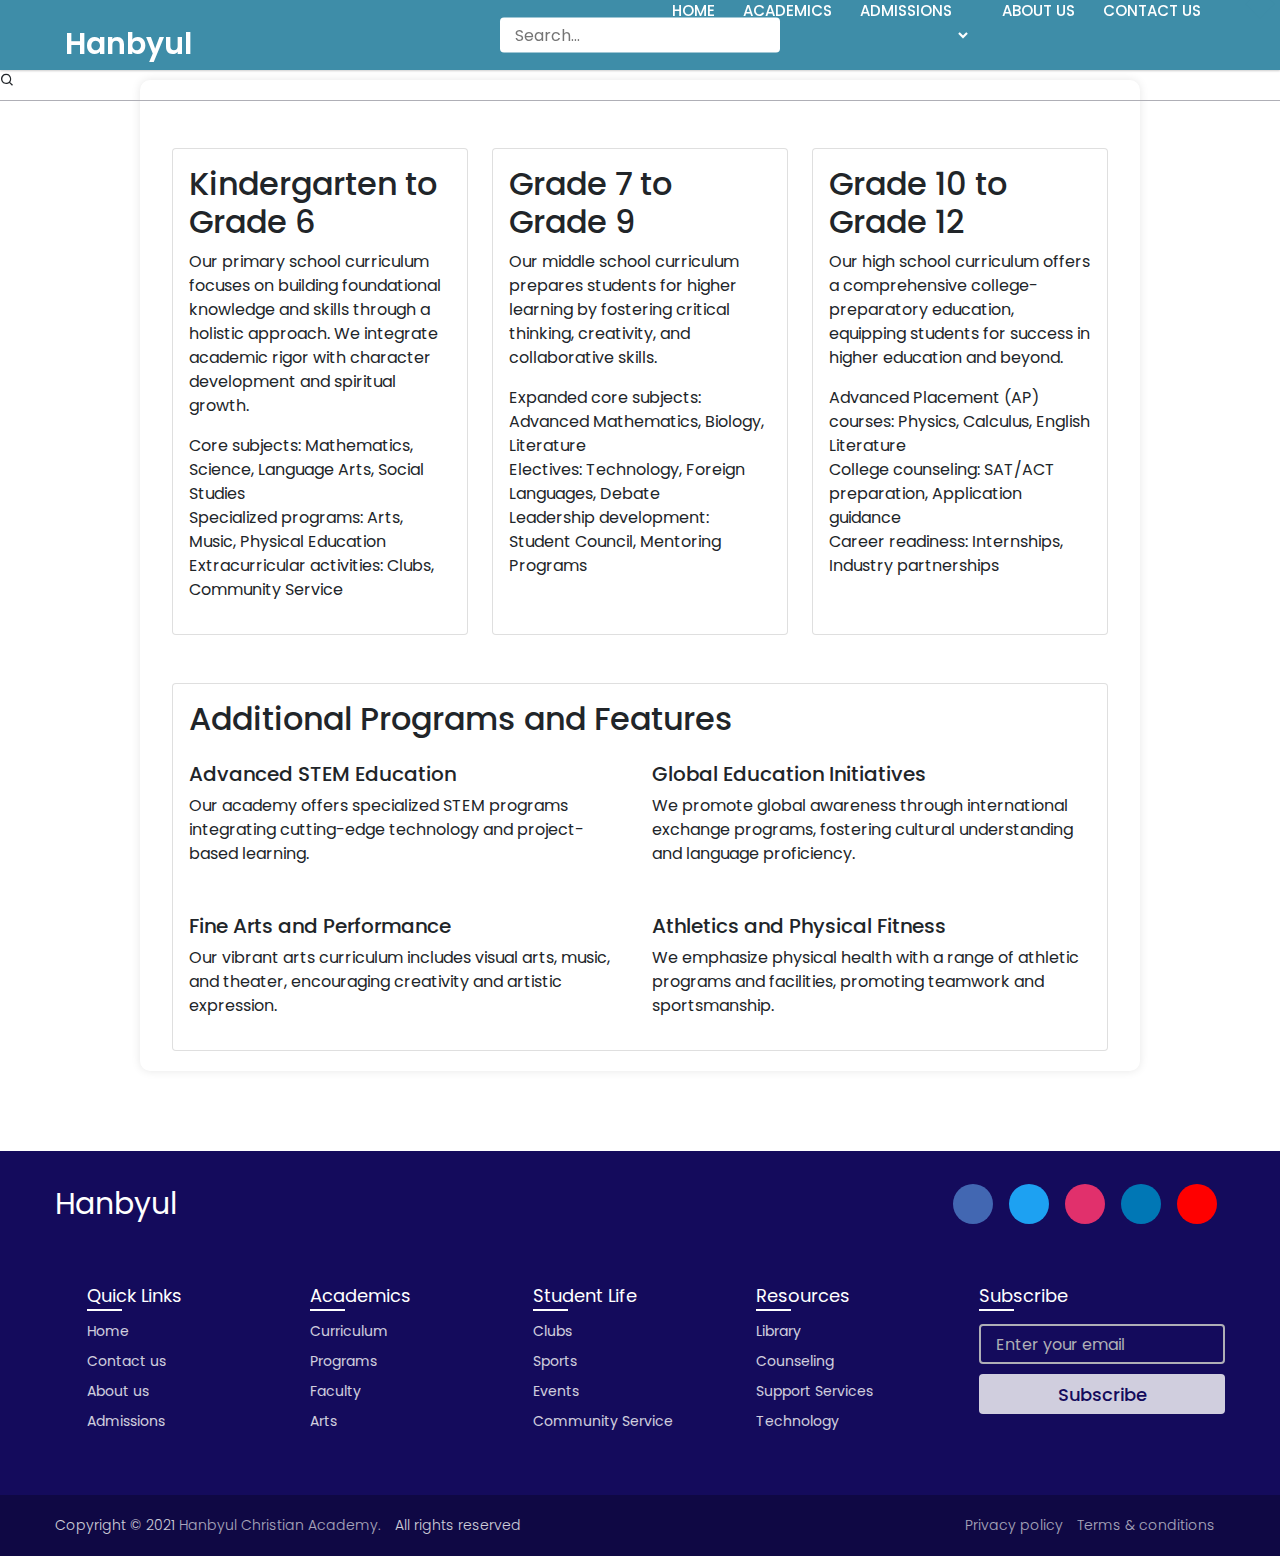
<file: curriculum.html>
<!DOCTYPE html>
<html lang="en">
<head>
  <meta charset="UTF-8">
  <meta name="viewport" content="width=device-width, initial-scale=1.0">
  <title>Curriculum - Hanbyul Christian Academy</title>
  <link rel="stylesheet" href="css/style.css">
  <link rel="stylesheet" href="css/bootstrap.css">
  <!-- Boxicons CDN Link -->
  <link href='https://unpkg.com/boxicons@2.0.7/css/boxicons.min.css' rel='stylesheet'>
  <link href='https://unpkg.com/boxicons@2.1.1/css/boxicons.min.css' rel='stylesheet'>
</head>

<body>

  <section class="curriculum">
    <nav>
      <div class="navbar">
        <i class='bx bx-menu'></i>
        <div class="logo"><a href="index.html">Hanbyul</a></div>
          <ul class="links">
            <li><a href="index.html">HOME</a></li>
            <li class="active"><a href="#">ACADEMICS</a></li>
            <li>
              <a href="#">ADMISSIONS</a>
              <i class='bx bxs-chevron-down js-arrow arrow '></i>
              <ul class="js-sub-menu sub-menu">
                <li><a href="#">How to Apply</a></li>
                <li><a href="#">Tuition & Fees</a></li>
                <li><a href="#">Scholarships</a></li>
                <li><a href="#">Visit Us</a></li>
              </ul>
            </li>
            <li><a href="#">ABOUT US</a></li>
            <li><a href="#">CONTACT US</a></li>
          </ul>
        </div>
        <div class="search-box">
          <i class='bx bx-search'></i>
          <div class="input-box">
            <input type="text" placeholder="Search...">
          </div>
        </div>
      </div>
    </nav>
  </section>
  
<section class="curriculum-content">
      <div class="container mt-5">
  <div class="row">
    <div class="col-lg-4 col-md-6 mb-4">
      <div class="card h-100">
        <div class="card-body">
          <h2 class="card-title">Kindergarten to Grade 6</h2>
          <p class="card-text">
            Our primary school curriculum focuses on building foundational knowledge
            and skills through a holistic approach. We integrate academic rigor with
            character development and spiritual growth.
          </p>
          <ul class="list-unstyled">
            <li>Core subjects: Mathematics, Science, Language Arts, Social Studies</li>
            <li>Specialized programs: Arts, Music, Physical Education</li>
            <li>Extracurricular activities: Clubs, Community Service</li>
          </ul>
        </div>
      </div>
    </div>

    <div class="col-lg-4 col-md-6 mb-4">
      <div class="card h-100">
        <div class="card-body">
          <h2 class="card-title">Grade 7 to Grade 9</h2>
          <p class="card-text">
            Our middle school curriculum prepares students for higher learning by
            fostering critical thinking, creativity, and collaborative skills.
          </p>
          <ul class="list-unstyled">
            <li>Expanded core subjects: Advanced Mathematics, Biology, Literature</li>
            <li>Electives: Technology, Foreign Languages, Debate</li>
            <li>Leadership development: Student Council, Mentoring Programs</li>
          </ul>
        </div>
      </div>
    </div>

    <div class="col-lg-4 col-md-6 mb-4">
      <div class="card h-100">
        <div class="card-body">
          <h2 class="card-title">Grade 10 to Grade 12</h2>
          <p class="card-text">
            Our high school curriculum offers a comprehensive college-preparatory
            education, equipping students for success in higher education and beyond.
          </p>
          <ul class="list-unstyled">
            <li>Advanced Placement (AP) courses: Physics, Calculus, English Literature</li>
            <li>College counseling: SAT/ACT preparation, Application guidance</li>
            <li>Career readiness: Internships, Industry partnerships</li>
          </ul>
        </div>
      </div>
    </div>

    <div class="col-lg-12 mt-4">
      <div class="card">
        <div class="card-body">
          <h2 class="card-title">Additional Programs and Features</h2>
          <div class="row">
            <div class="col-md-6">
              <h5 class="mt-3">Advanced STEM Education</h5>
              <p>
                Our academy offers specialized STEM programs integrating cutting-edge
                technology and project-based learning.
              </p>
            </div>
            <div class="col-md-6">
              <h5 class="mt-3">Global Education Initiatives</h5>
              <p>
                We promote global awareness through international exchange programs,
                fostering cultural understanding and language proficiency.
              </p>
            </div>
          </div>
          <div class="row mt-3">
            <div class="col-md-6">
              <h5 class="mt-3">Fine Arts and Performance</h5>
              <p>
                Our vibrant arts curriculum includes visual arts, music, and theater,
                encouraging creativity and artistic expression.
              </p>
            </div>
            <div class="col-md-6">
              <h5 class="mt-3">Athletics and Physical Fitness</h5>
              <p>
                We emphasize physical health with a range of athletic programs and
                facilities, promoting teamwork and sportsmanship.
              </p>
            </div>
          </div>
        </div>
      </div>
    </div>
</div>

    </div>
  </section>

  <section class="footerT">
    <footer>
      <div class="content">
        <div class="top">
          <div class="logo-details">
            <i class="fab fa-slack"></i>
            <span class="logo_name">Hanbyul</span>
          </div>
          <div class="media-icons">
            <a href="#"><i class="fab fa-facebook-f"></i></a>
            <a href="#"><i class="fab fa-twitter"></i></a>
            <a href="#"><i class="fab fa-instagram"></i></a>
            <a href="#"><i class="fab fa-linkedin-in"></i></a>
            <a href="#"><i class="fab fa-youtube"></i></a>
          </div>
        </div>
        <div class="link-boxes">
          <ul class="box">
            <li class="link_name">Quick Links</li>
            <li><a href="index.html">Home</a></li>
            <li><a href="#">Contact us</a></li>
            <li><a href="#">About us</a></li>
            <li><a href="#">Admissions</a></li>
          </ul>
          <ul class="box">
            <li class="link_name">Academics</li>
            <li><a href="curriculum.html">Curriculum</a></li>
            <li><a href="#">Programs</a></li>
            <li><a href="#">Faculty</a></li>
            <li><a href="#">Arts</a></li>
          </ul>
          <ul class="box">
            <li class="link_name">Student Life</li>
            <li><a href="#">Clubs</a></li>
            <li><a href="#">Sports</a></li>
            <li><a href="#">Events</a></li>
            <li><a href="#">Community Service</a></li>
          </ul>
          <ul class="box">
            <li class="link_name">Resources</li>
            <li><a href="#">Library</a></li>
            <li><a href="#">Counseling</a></li>
            <li><a href="#">Support Services</a></li>
            <li><a href="#">Technology</a></li>
          </ul>
          <ul class="box input-box">
            <li class="link_name">Subscribe</li>
            <li><input type="text" placeholder="Enter your email"></li>
            <li><input type="button" value="Subscribe"></li>
          </ul>
        </div>
      </div>
      <div class="bottom-details">
        <div class="bottom_text">
          <span class="copyright_text">Copyright &#169; 2021 <a href="#">Hanbyul Christian Academy.</a> All rights reserved</span>
          <span class="policy_terms">
            <a href="#">Privacy policy</a>
            <a href="#">Terms & conditions</a>
          </span>
        </div>
      </div>
    </footer>
  </section>

  <script src="js/script.js"></script>

</body>
</html>
</file>
<file: css/style.css>
/* Googlefont Poppins CDN Link */
@import url('https://fonts.googleapis.com/css2?family=Poppins:wght@200;300;400;500;600;700&display=swap');
*{
  margin: 0;
  padding: 0;
  box-sizing: border-box;
  font-family: 'Poppins', sans-serif;
}

/* || VARIABLES */
:root{
  /* ===== Colors ===== */
  --body-color: #E4E9F7;
  --sidebar-color: #FFF;
  --primary-color: #3E8DA8;
  --primary-color-light: #F6F5FF;
  --toggle-color: #DDD;
  --text-color: #707070;
  --bg-color: #3E8DA8;

  /* ====== Transition ====== */
  --tran-03: all 0.2s ease;
  --tran-03: all 0.3s ease;
  --tran-04: all 0.3s ease;
  --tran-05: all 0.3s ease;
}


body{
  min-height: 100vh;
  background-color: var(--body-color);
  transition: var(--tran-05);
}

::selection{
  background-color: var(--primary-color);
  color: #fff;
}

body.dark{
  --body-color: #18191a;
  --sidebar-color: #242526;
  --primary-color: #3a3b3c;
  --primary-color-light: #3a3b3c;
  --toggle-color: #fff;
  --text-color: #ccc;
}

/* =======NAVIGATION BAR ========*/

nav{
  position: fixed;
  top: 0;
  left: 0;
  width: 100%;
  height: 100%;
  height: 70px;
  background: #3E8DA8;
  box-shadow: 0 1px 2px rgba(0, 0, 0, 0.2);
  z-index: 99;
}
nav .navbar{
  height: 100%;
  max-width: 1250px;
  width: 100%;
  display: flex;
  align-items: center;
  justify-content: space-between;
  margin: auto;
  /* background: red; */
  padding: 0 50px;
}
.navbar .logo a{
  font-size: 30px;
  color: #fff;
  text-decoration: none;
  font-weight: 600;
}
nav .navbar .nav-links{
  line-height: 70px;
  height: 100%;
}
nav .navbar .links{
  display: flex;
}
nav .navbar .links li{
  position: relative;
  display: flex;
  align-items: center;
  justify-content: space-between;
  list-style: none;
  padding: 0 14px;
}
nav .navbar .links li a{
  height: 100%;
  text-decoration: none;
  white-space: nowrap;
  color: #fff;
  font-size: 15px;
  font-weight: 500;
}
.links li:hover .htmlcss-arrow,
.links li:hover .js-arrow{
  transform: rotate(180deg);
  }

nav .navbar .links li .arrow{
  /* background: red; */
  height: 100%;
  width: 22px;
  line-height: 70px;
  text-align: center;
  display: inline-block;
  color: #fff;
  transition: all 0.3s ease;
}
nav .navbar .links li .sub-menu{
  position: absolute;
  top: 70px;
  left: 0;
  line-height: 40px;
  background: #3E8DA8;
  box-shadow: 0 1px 2px rgba(0, 0, 0, 0.2);
  border-radius: 0 0 4px 4px;
  display: none;
  z-index: 2;
}
nav .navbar .links li:hover .htmlCss-sub-menu,
nav .navbar .links li:hover .js-sub-menu{
  display: block;
}
.navbar .links li .sub-menu li{
  padding: 0 22px;
  border-bottom: 1px solid rgba(255,255,255,0.1);
}
.navbar .links li .sub-menu a{
  color: #fff;
  font-size: 15px;
  font-weight: 500;
}
.navbar .links li .sub-menu .more-arrow{
  line-height: 40px;
}
.navbar .links li .htmlCss-more-sub-menu{
  /* line-height: 40px; */
}
.navbar .links li .sub-menu .more-sub-menu{
  position: absolute;
  top: 0;
  left: 100%;
  border-radius: 0 4px 4px 4px;
  z-index: 1;
  display: none;
}
.links li .sub-menu .more:hover .more-sub-menu{
  display: block;
}
.navbar .search-box{
  position: relative;
   height: 40px;
  width: 40px;
}
.navbar .search-box i{
  position: absolute;
  height: 100%;
  width: 100%;
  line-height: 40px;
  text-align: center;
  font-size: 22px;
  color: #fff;
  font-weight: 600;
  cursor: pointer;
  transition: all 0.3s ease;
}
.navbar .search-box .input-box{
  position: absolute;
  right: calc(100% - 40px);
  top: 80px;
  height: 60px;
  width: 300px;
  background: #3E8DA8;
  border-radius: 6px;
  opacity: 0;
  pointer-events: none;
  transition: all 0.4s ease;
}
.navbar.showInput .search-box .input-box{
  top: 65px;
  opacity: 1;
  pointer-events: auto;
  background: #3E8DA8;
}
.search-box .input-box::before{
  content: '';
  position: absolute;
  height: 20px;
  width: 20px;
  background: #3E8DA8;
  right: 10px;
  top: -6px;
  transform: rotate(45deg);
}
.search-box .input-box input{
  position: absolute;
  top: 50%;
  left: 50%;
  border-radius: 4px;
  transform: translate(-50%, -50%);
  height: 35px;
  width: 280px;
  outline: none;
  padding: 0 15px;
  font-size: 16px;
  border: none;
}
.navbar .nav-links .sidebar-logo{
  display: none;
}
.navbar .bx-menu{
  display: none;
}
@media (max-width:920px) {
  nav .navbar{
    max-width: 100%;
    padding: 0 25px;
  }

  nav .navbar .logo a{
    font-size: 27px;
  }
  nav .navbar .links li{
    padding: 0 10px;
    white-space: nowrap;
  }
  nav .navbar .links li a{
    font-size: 15px;
  }
}
@media (max-width:800px){
  nav{
    /* position: relative; */
  }
  .navbar .bx-menu{
    display: block;
  }
  nav .navbar .nav-links{
    position: fixed;
    top: 0;
    left: -100%;
    display: block;
    max-width: 270px;
    width: 100%;
    background:  #3E8DA8;
    line-height: 40px;
    padding: 20px;
    box-shadow: 0 5px 10px rgba(0, 0, 0, 0.2);
    transition: all 0.5s ease;
    z-index: 1000;
  }
  .navbar .nav-links .sidebar-logo{
    display: flex;
    align-items: center;
    justify-content: space-between;
  }
  .sidebar-logo .logo-name{
    font-size: 25px;
    color: #fff;
  }
    .sidebar-logo  i,
    .navbar .bx-menu{
      font-size: 25px;
      color: #fff;
    }
  nav .navbar .links{
    display: block;
    margin-top: 20px;
  }
  nav .navbar .links li .arrow{
    line-height: 40px;
  }
nav .navbar .links li{
    display: block;
  }
nav .navbar .links li .sub-menu{
  position: relative;
  top: 0;
  box-shadow: none;
  display: none;
}
nav .navbar .links li .sub-menu li{
  border-bottom: none;

}
.navbar .links li .sub-menu .more-sub-menu{
  display: none;
  position: relative;
  left: 0;
}
.navbar .links li .sub-menu .more-sub-menu li{
  display: flex;
  align-items: center;
  justify-content: space-between;
}
.links li:hover .htmlcss-arrow,
.links li:hover .js-arrow{
  transform: rotate(0deg);
  }
  .navbar .links li .sub-menu .more-sub-menu{
    display: none;
  }
  .navbar .links li .sub-menu .more span{
    /* background: red; */
    display: flex;
    align-items: center;
    /* justify-content: space-between; */
  }

  .links li .sub-menu .more:hover .more-sub-menu{
    display: none;
  }
  nav .navbar .links li:hover .htmlCss-sub-menu,
  nav .navbar .links li:hover .js-sub-menu{
    display: none;
  }
.navbar .nav-links.show1 .links .htmlCss-sub-menu,
  .navbar .nav-links.show3 .links .js-sub-menu,
  .navbar .nav-links.show2 .links .more .more-sub-menu{
      display: block;
    }
    .navbar .nav-links.show1 .links .htmlcss-arrow,
    .navbar .nav-links.show3 .links .js-arrow{
        transform: rotate(180deg);
}
    .navbar .nav-links.show2 .links .more-arrow{
      transform: rotate(90deg);
    }
}
@media (max-width:370px){
  nav .navbar .nav-links{
  max-width: 100%;
} 
}

/* ======== HOME ======== */
.hero-section {
    background: url('../images/studying.jpg') no-repeat center center/cover;
    height: 100vh;
    color: #fff;
    display: flex;
    align-items: center;
    justify-content: center;
    flex-direction: column;
    text-align: center;
}

.hero-section h1 {
    font-size: 4em;
    margin: 0;
    text-shadow: 2px 2px 4px rgba(0, 0, 0, 0.5);
}

.hero-section p {
    font-size: 1.5em;
    margin: 10px 0;
    text-shadow: 1px 1px 3px rgba(0, 0, 0, 0.5);
}

.hero-section a {
    background: #3E8DA8;
    color: #fff;
    padding: 15px 30px;
    text-decoration: none;
    border-radius: 5px;
    transition: background 0.3s ease;
}

.hero-section a:hover {
    background: #2b6d85;
}

.section img, .section video {
    max-width: 100%;
    height: auto;
    display: block;
    margin: 20px auto;
    border-radius: 10px;
}

.section-content {
    max-width: 1200px;
    margin: 0 auto;
    text-align: center;
}

.section-content p {
    font-size: 1.2em;
    line-height: 1.6em;
    margin: 20px 0;
    color: #666;
}

.button {
    background: #3E8DA8;
    color: #fff;
    padding: 10px 20px;
    text-decoration: none;
    border-radius: 5px;
    transition: background 0.3s ease;
}

.button:hover {
    background: #2b6d85;
}

.flex-container {
    display: flex;
    flex-wrap: wrap;
    justify-content: space-around;
    margin-top: 20px;
}

.flex-item {
    flex: 1 1 30%;
    margin: 10px;
    padding: 20px;
    background: #fff;
    box-shadow: 0 0 10px rgba(0, 0, 0, 0.1);
    border-radius: 10px;
    transition: transform 0.3s ease;
}

.flex-item:hover {
    transform: translateY(-10px);
}

.flex-item img {
    border-radius: 10px;
}

.video-section {
    display: flex;
    justify-content: center;
}

.video-section video {
    border-radius: 10px;
}

.footer {
    background: #3E8DA8;
    color: #fff;
    text-align: center;
    padding: 20px 0;
}

.footer p {
    margin: 0;
}

/* Responsive styles */
@media (max-width: 1024px) {
    .hero-section h1 {
        font-size: 3.5em;
    }

    .hero-section p {
        font-size: 1.3em;
    }

    .section-content p {
        font-size: 1.1em;
    }

    .flex-item {
        flex: 1 1 45%;
    }
}

@media (max-width: 768px) {
    .hero-section h1 {
        font-size: 3em;
    }

    .hero-section p {
        font-size: 1.2em;
    }

    .section-content p {
        font-size: 1em;
    }

    .flex-item {
        flex: 1 1 100%;
        margin: 10px 0;
    }
}

@media (max-width: 480px) {
    .hero-section h1 {
        font-size: 2.5em;
    }

    .hero-section p {
        font-size: 1em;
    }

    .section-content p {
        font-size: 0.9em;
    }
}

/* ======== Curriculum-Content============ */
.curriculum-content {
  padding: 20px;
  background-color: #fff;
  margin: 80px auto; /* Added margin for spacing with navbar */
  max-width: 1000px;
  border-radius: 10px;
  box-shadow: 0 0 10px rgba(0, 0, 0, 0.1);
}

.curriculum-grid {
  display: grid;
  grid-template-columns: repeat(auto-fit, minmax(300px, 1fr));
  gap: 20px;
}

.curriculum-card {
  padding: 20px;
  background-color: #f0f0f0;
  border-radius: 8px;
  box-shadow: 0 2px 4px rgba(0, 0, 0, 0.1);
}

.curriculum-card h2 {
  color: #333;
  font-size: 24px;
  font-weight: 600;
  margin-bottom: 10px;
}

.curriculum-card p {
  line-height: 1.6;
  margin-bottom: 15px;
}

.curriculum-card ul {
  list-style-type: disc;
  padding-left: 20px;
}

.curriculum-card ul li {
  margin-bottom: 8px;
}

.about {
  margin-bottom: 30px;
}

footer{
  background: #140B5C;
  width: 100%;
  bottom: 0;
  left: 0;
}
footer::before{
  content: '';
  position: absolute;
  left: 0;
  top: 100px;
  height: 1px;
  width: 100%;
  background: #AFAFB6;
}
footer .content{
  max-width: 1250px;
  margin: auto;
  padding: 30px 40px 40px 40px;
}
footer .content .top{
  display: flex;
  align-items: center;
  justify-content: space-between;
  margin-bottom: 50px;
}
.content .top .logo-details{
  color: #fff;
  font-size: 30px;
}
.content .top .media-icons{
  display: flex;
}
.content .top .media-icons a{
  height: 40px;
  width: 40px;
  margin: 0 8px;
  border-radius: 50%;
  text-align: center;
  line-height: 40px;
  color: #fff;
  font-size: 17px;
  text-decoration: none;
  transition: all 0.4s ease;
}
.top .media-icons a:nth-child(1){
  background: #4267B2;
}
.top .media-icons a:nth-child(1):hover{
  color: #4267B2;
  background: #fff;
}
.top .media-icons a:nth-child(2){
  background: #1DA1F2;
}
.top .media-icons a:nth-child(2):hover{
  color: #1DA1F2;
  background: #fff;
}
.top .media-icons a:nth-child(3){
  background: #E1306C;
}
.top .media-icons a:nth-child(3):hover{
  color: #E1306C;
  background: #fff;
}
.top .media-icons a:nth-child(4){
  background: #0077B5;
}
.top .media-icons a:nth-child(4):hover{
  color: #0077B5;
  background: #fff;
}
.top .media-icons a:nth-child(5){
  background: #FF0000;
}
.top .media-icons a:nth-child(5):hover{
  color: #FF0000;
  background: #fff;
}
footer .content .link-boxes{
  width: 100%;
  display: flex;
  justify-content: space-between;
}
footer .content .link-boxes .box{
  width: calc(100% / 5 - 10px);
}
.content .link-boxes .box .link_name{
  color: #fff;
  font-size: 18px;
  font-weight: 400;
  margin-bottom: 10px;
  position: relative;
}
.link-boxes .box .link_name::before{
  content: '';
  position: absolute;
  left: 0;
  bottom: -2px;
  height: 2px;
  width: 35px;
  background: #fff;
}
.content .link-boxes .box li{
  margin: 6px 0;
  list-style: none;
}
.content .link-boxes .box li a{
  color: #fff;
  font-size: 14px;
  font-weight: 400;
  text-decoration: none;
  opacity: 0.8;
  transition: all 0.4s ease
}
.content .link-boxes .box li a:hover{
  opacity: 1;
  text-decoration: underline;
}
.content .link-boxes .input-box{
  margin-right: 55px;
}
.link-boxes .input-box input{
  height: 40px;
  width: calc(100% + 55px);
  outline: none;
  border: 2px solid #AFAFB6;
  background: #140B5C;
  border-radius: 4px;
  padding: 0 15px;
  font-size: 15px;
  color: #fff;
  margin-top: 5px;
}
.link-boxes .input-box input::placeholder{
  color: #AFAFB6;
  font-size: 16px;
}
.link-boxes .input-box input[type="button"]{
  background: #fff;
  color: #140B5C;
  border: none;
  font-size: 18px;
  font-weight: 500;
  margin: 4px 0;
  opacity: 0.8;
  cursor: pointer;
  transition: all 0.4s ease;
}
.input-box input[type="button"]:hover{
  opacity: 1;
}
footer .bottom-details{
  width: 100%;
  background: #0F0844;
}
footer .bottom-details .bottom_text{
  max-width: 1250px;
  margin: auto;
  padding: 20px 40px;
  display: flex;
  justify-content: space-between;
}
.bottom-details .bottom_text span,
.bottom-details .bottom_text a{
  font-size: 14px;
  font-weight: 300;
  color: #fff;
  opacity: 0.8;
  text-decoration: none;
}
.bottom-details .bottom_text a:hover{
  opacity: 1;
  text-decoration: underline;
}
.bottom-details .bottom_text a{
  margin-right: 10px;
}
@media (max-width: 900px) {
  footer .content .link-boxes{
    flex-wrap: wrap;
  }
  footer .content .link-boxes .input-box{
    width: 40%;
    margin-top: 10px;
  }
}
@media (max-width: 700px){
  footer{
    position: relative;
  }
  .content .top .logo-details{
    font-size: 26px;
  }
  .content .top .media-icons a{
    height: 35px;
    width: 35px;
    font-size: 14px;
    line-height: 35px;
  }
  footer .content .link-boxes .box{
    width: calc(100% / 3 - 10px);
  }
  footer .content .link-boxes .input-box{
    width: 60%;
  }
  .bottom-details .bottom_text span,
  .bottom-details .bottom_text a{
    font-size: 12px;
  }
}
@media (max-width: 520px){
  footer::before{
    top: 145px;
  }
  footer .content .top{
    flex-direction: column;
  }
  .content .top .media-icons{
    margin-top: 16px;
  }
  footer .content .link-boxes .box{
    width: calc(100% / 2 - 10px);
  }
  footer .content .link-boxes .input-box{
    width: 100%;
  }
}

.container .form-outer{
  width: 100%;
  overflow: hidden;
}
.container .form-outer form{
  display: flex;
  width: 400%;
}
.form-outer form .page{
  width: 25%;
  transition: margin-left 0.3s ease-in-out;
}
.form-outer form .page .title{
  text-align: left;
  font-size: 25px;
  font-weight: 500;
}
.form-outer form .page .field{
  width: 330px;
  height: 45px;
  margin: 45px 0;
  display: flex;
  position: relative;
}
form .page .field .label{
  position: absolute;
  top: -30px;
  font-weight: 500;
}
form .page .field input{
  height: 100%;
  width: 100%;
  border: 1px solid lightgrey;
  border-radius: 5px;
  padding-left: 15px;
  font-size: 18px;
}
form .page .field select{
  width: 100%;
  padding-left: 10px;
  font-size: 17px;
  font-weight: 500;
}
form .page .field button{
  width: 100%;
  height: calc(100% + 5px);
  border: none;
  background: #E4E9F7;
  margin-top: -20px;
  border-radius: 5px;
  color: #fff;
  cursor: pointer;
  font-size: 18px;
  font-weight: 500;
  letter-spacing: 1px;
  text-transform: uppercase;
  transition: 0.5s ease;
}
form .page .field button:hover{
  background: #000;
}
form .page .btns button{
  margin-top: -20px!important;
}
form .page .btns button.prev{
  margin-right: 3px;
  font-size: 17px;
}
form .page .btns button.next{
  margin-left: 3px;
}
.container .progress-bar{
  display: flex;
  margin: 40px 0;
  user-select: none;
}
.container .progress-bar .step{
  text-align: center;
  width: 100%;
  position: relative;
}
.container .progress-bar .step p{
  font-weight: 500;
  font-size: 18px;
  color: #000;
  margin-bottom: 8px;
}
.progress-bar .step .bullet{
  height: 25px;
  width: 25px;
  border: 2px solid #000;
  display: inline-block;
  border-radius: 50%;
  position: relative;
  transition: 0.2s;
  font-weight: 500;
  font-size: 17px;
  line-height: 25px;
}
.progress-bar .step .bullet.active{
  border-color: black;
  background: white;
}
.progress-bar .step .bullet span{
  position: absolute;
  left: 50%;
  transform: translateX(-50%);
}
.progress-bar .step .bullet.active span{
  display: none;
}
.progress-bar .step .bullet:before,
.progress-bar .step .bullet:after{
  position: absolute;
  content: '';
  bottom: 11px;
  right: -51px;
  height: 3px;
  width: 44px;
  background: #262626;
}
.progress-bar .step .bullet.active:after{
  background: #d43f8d;
  transform: scaleX(0);
  transform-origin: left;
  animation: animate 0.3s linear forwards;
}
@keyframes animate {
  100%{
    transform: scaleX(1);
  }
}
.progress-bar .step:last-child .bullet:before,
.progress-bar .step:last-child .bullet:after{
  display: none;
}
.progress-bar .step p.active{
  color: #d43f8d;
  transition: 0.2s linear;
}
.progress-bar .step .check{
  position: absolute;
  left: 50%;
  top: 70%;
  font-size: 15px;
  transform: translate(-50%, -50%);
  display: none;
}
.progress-bar .step .check.active{
  display: block;
  color: #fff;
}

.apply:hover {
    background-color: ;
    color: ;
}
</file>
